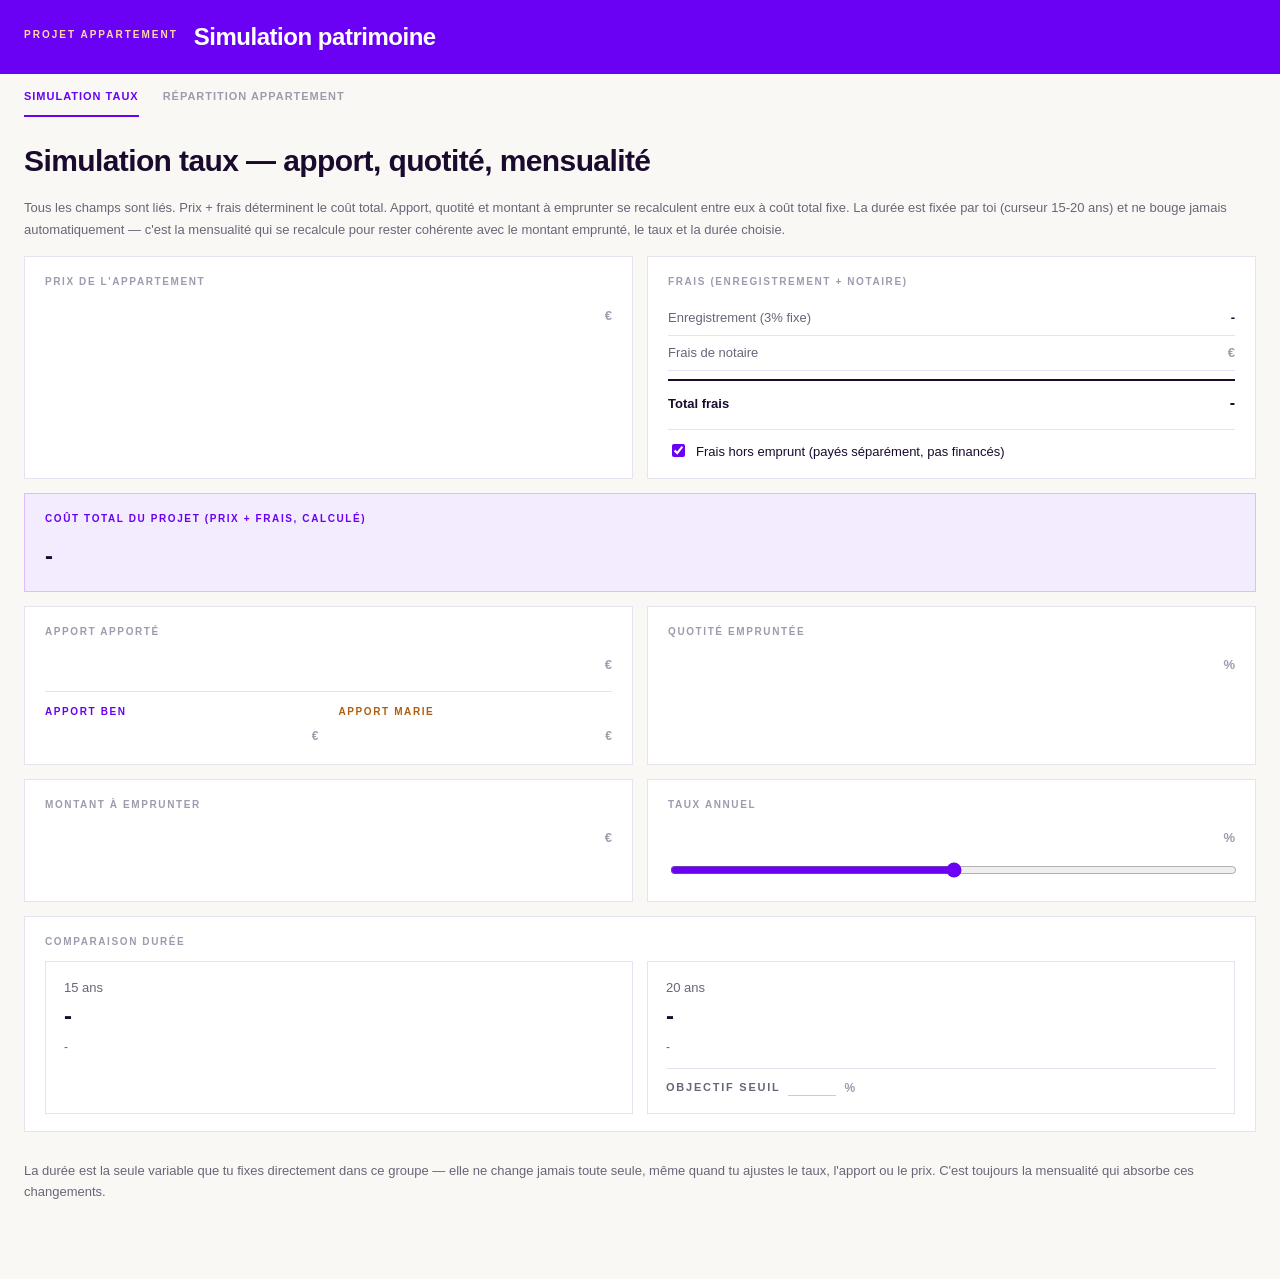
<file: simulation_etf.html>
<!DOCTYPE html>
<html lang="fr">
<head>
<meta charset="UTF-8">
<meta name="viewport" content="width=device-width, initial-scale=1, maximum-scale=1, user-scalable=no, viewport-fit=cover">
<title>Simulation patrimoine — ETF & Appartement</title>
<link rel="preconnect" href="https://fonts.googleapis.com">
<link rel="preconnect" href="https://fonts.gstatic.com" crossorigin>
<link href="https://fonts.googleapis.com/css2?family=Inter:wght@400;500;600;700&family=IBM+Plex+Mono:wght@400;500;600&display=swap" rel="stylesheet">
<link rel="stylesheet" href="assets/css/styles.css">
</head>
<body>

<header class="page-header">
  <p class="eyebrow">Projet appartement</p>
  <h1 class="page-title">Simulation patrimoine</h1>
</header>

<main class="content">

  <nav class="tabs">
    <button id="tabBtnTaux" class="active">Simulation taux</button>
    <button id="tabBtnAppart">Répartition appartement</button>
  </nav>

  <!-- ===================== TAB : APPARTEMENT ===================== -->
  <section id="tab-appart" class="panel">

    <h1>Répartition de l'appartenance de l'appartement</h1>

    <div class="assumptions">
      <b>Données utilisées</b> — <span id="assumptions-apport">Apport toi : 70 000 € (70%) · Apport copine : 30 000 € (30%)</span> · Remboursement à parts égales (<span id="assumptions-mensualite">-</span>, pour info) · Montant emprunté, taux et mensualité repris en temps réel de l'onglet Simulation taux.<br>
      <b>Méthode</b> : l'intérêt est un coût, pas de la propriété. Seul le <b>capital remboursé</b> construit de la part. Comme vous remboursez chacun la moitié de la mensualité, vous financez chacun la moitié du capital remboursé chaque mois. Ta part à l'instant t = (ton apport + 50% du capital cumulé remboursé) / (apport total + capital cumulé remboursé). Après le remboursement complet du prêt, la répartition se fige.
      <br><br>
      <b>Vérifie avant d'agir</b> : ce calcul suppose que le partage 50/50 des mensualités est explicitement traduit en clause de propriété proportionnelle dans l'acte notarié, sinon la loi par défaut (indivision à parts égales ou selon l'acte initial) peut ne pas suivre cette logique.
    </div>

    <p class="note" id="loan-derived-note"></p>

    <div class="stats-row">
      <div class="stat-card">
        <p>Total versé (toi) — apport + remboursement</p>
        <p id="total-verse-a" class="you">-</p>
        <div class="stat-breakdown">
          <div class="kv"><span class="kv__k">dont capital</span><span id="capital-verse-a">-</span></div>
          <div class="kv"><span class="kv__k">dont intérêts</span><span id="interet-verse-a">-</span></div>
        </div>
      </div>
      <div class="stat-card">
        <p>Total versé (copine) — apport + remboursement</p>
        <p id="total-verse-b" class="partner">-</p>
        <div class="stat-breakdown">
          <div class="kv"><span class="kv__k">dont capital</span><span id="capital-verse-b">-</span></div>
          <div class="kv"><span class="kv__k">dont intérêts</span><span id="interet-verse-b">-</span></div>
        </div>
      </div>
    </div>

    <h2 class="mt-2">Tableau d'étalement complet, mois par mois</h2>
    <p class="note note--flush">
      Échéancier détaillé du prêt, sur la base du montant à emprunter et du taux actuels (onglet Simulation taux), remboursé sur 20 ans.
    </p>
    <p class="note note--formula">
      Formule — Ta part (%) = (Apport toi + 50% × capital cumulé remboursé) / (Apport total + capital cumulé remboursé) — même formule pour la part copine, avec son apport à elle.
    </p>

    <p class="note note--flush">Clique sur une ligne du tableau ci-dessous pour voir le détail de ce mois.</p>

    <div class="calc-grid" id="detail-panel">
      <div class="calc-field">
        <label>Mois sélectionné</label>
        <div class="value-input"><span id="detail-mois" class="detail-value">-</span></div>
      </div>
      <div class="calc-field">
        <label>Date estimée</label>
        <div class="value-input"><span id="detail-date" class="detail-value">-</span></div>
      </div>
      <div class="calc-field span-full">
        <label>Solde restant dû</label>
        <div class="value-input"><span id="detail-solde" class="detail-value">-</span></div>
      </div>

      <div class="calc-field calc-field--moss you">
        <label>Ben aura payé au total, à cette date</label>
        <div class="value-input"><span id="detail-total-a" class="detail-value--lg">-</span></div>
        <div class="detail-breakdown">
          <div class="kv"><span class="kv__k">apport</span><span id="detail-apport-a">-</span></div>
          <div class="kv"><span class="kv__k">dont capital</span><span id="detail-total-a-capital">-</span></div>
          <div class="kv"><span class="kv__k">dont intérêts</span><span id="detail-total-a-interet">-</span></div>
        </div>
      </div>
      <div class="calc-field calc-field--amber partner">
        <label>Marie aura payé au total, à cette date</label>
        <div class="value-input"><span id="detail-total-b" class="detail-value--lg">-</span></div>
        <div class="detail-breakdown detail-breakdown--amber">
          <div class="kv"><span class="kv__k">apport</span><span id="detail-apport-b">-</span></div>
          <div class="kv"><span class="kv__k">dont capital</span><span id="detail-total-b-capital">-</span></div>
          <div class="kv"><span class="kv__k">dont intérêts</span><span id="detail-total-b-interet">-</span></div>
        </div>
      </div>

      <div class="calc-field">
        <label>Ta part à ce moment</label>
        <div class="value-input"><span id="detail-part-a" class="you detail-value--part">-</span></div>
      </div>
      <div class="calc-field">
        <label>Part copine à ce moment</label>
        <div class="value-input"><span id="detail-part-b" class="partner detail-value--part">-</span></div>
      </div>
      <div class="calc-field readonly span-full">
        <label>Si vous vendez à ce moment (valeur investie)</label>
        <div id="detail-vente" class="detail-prose">-</div>
      </div>
      <div class="calc-field computed span-full">
        <label>Si vous vendez à ce prix de marché estimé (appréciation 3%/an)</label>
        <div class="value-input detail-market-head">
          <span class="detail-market-head__label">Valeur de l'appartement à ce moment</span>
          <span id="detail-valeur-appart" class="detail-market-head__value">-</span>
        </div>
        <div id="detail-vente-marche" class="detail-prose">-</div>
      </div>
    </div>

    <div class="table-scroll">
      <table id="amort-table">
        <colgroup>
          <col id="col-0" style="width:56px;">
          <col id="col-1" style="width:100px;">
          <col id="col-2" style="width:90px;">
          <col id="col-3" style="width:80px;">
          <col id="col-4" style="width:90px;">
          <col id="col-5" style="width:100px;">
          <col id="col-6" style="width:70px;">
          <col id="col-7" style="width:80px;">
        </colgroup>
        <thead>
          <tr>
            <th>Mois<span class="col-resizer" data-col="0"></span></th>
            <th>Valeur appartement<span class="col-resizer" data-col="1"></span></th>
            <th>Mensualité<span class="col-resizer" data-col="2"></span></th>
            <th>Intérêts<span class="col-resizer" data-col="3"></span></th>
            <th>Capital remboursé<span class="col-resizer" data-col="4"></span></th>
            <th>Solde restant dû<span class="col-resizer" data-col="5"></span></th>
            <th>Ta part<span class="col-resizer" data-col="6"></span></th>
            <th>Part copine<span class="col-resizer" data-col="7"></span></th>
          </tr>
        </thead>
        <tbody id="amort-tbody"></tbody>
      </table>
    </div>

    <p class="note" id="plus-value-note" style="margin-top:0.75rem;">-</p>

  </section>

  <!-- ===================== TAB : SIMULATION TAUX ===================== -->
  <section id="tab-taux" class="panel active">

    <h1>Simulation taux — apport, quotité, mensualité</h1>

    <p class="note note--flush" style="margin-bottom:1rem;">
      Tous les champs sont liés. Prix + frais déterminent le coût total. Apport, quotité et montant à emprunter se recalculent entre eux à coût total fixe. La durée est fixée par toi (curseur 15-20 ans) et ne bouge jamais automatiquement — c'est la mensualité qui se recalcule pour rester cohérente avec le montant emprunté, le taux et la durée choisie.
    </p>

    <div id="taux-warning" class="warning-box" style="display:none;"></div>

    <div class="calc-grid">
      <div class="calc-field">
        <label>Prix de l'appartement</label>
        <div class="value-input">
          <input type="number" id="in-prix" step="1000" />
          <span class="unit">€</span>
        </div>
      </div>

      <div class="calc-field">
        <label>Frais (enregistrement + notaire)</label>

        <div class="frais-row">
          <span class="frais-row__label">Enregistrement (3% fixe)</span>
          <span id="out-frais-enreg" class="frais-row__value">-</span>
        </div>

        <div class="frais-row">
          <span class="frais-row__label">Frais de notaire</span>
          <div class="value-input">
            <input type="number" id="in-frais-notaire" step="10" />
            <span class="unit">€</span>
          </div>
        </div>

        <div class="frais-total">
          <span class="frais-total__label">Total frais</span>
          <span id="out-frais-total" class="frais-total__value">-</span>
        </div>

        <label class="frais-checkbox">
          <input type="checkbox" id="chk-frais-hors-emprunt" checked>
          Frais hors emprunt (payés séparément, pas financés)
        </label>
      </div>

      <div class="calc-field readonly span-full">
        <label id="label-cout-total">Coût total du projet (prix + frais, calculé)</label>
        <div class="value-input">
          <span id="out-cout" class="detail-value">-</span>
        </div>
        <p class="note" id="note-frais-hors-emprunt" style="margin-top:8px; margin-bottom:0; display:none;"></p>
      </div>

      <div class="calc-field">
        <label>Apport apporté</label>
        <div class="value-input">
          <input type="number" id="in-apport" step="1000" />
          <span class="unit">€</span>
        </div>
        <div class="apport-split">
          <div class="apport-split__col apport-split__col--ben">
            <label for="in-apport-ben">Apport Ben</label>
            <div class="value-input">
              <input type="number" id="in-apport-ben" step="500" />
              <span class="unit">€</span>
            </div>
          </div>
          <div class="apport-split__col apport-split__col--marie">
            <label for="in-apport-marie">Apport Marie</label>
            <div class="value-input">
              <input type="number" id="in-apport-marie" step="500" />
              <span class="unit">€</span>
            </div>
          </div>
        </div>
      </div>

      <div class="calc-field">
        <label>Quotité empruntée</label>
        <div class="value-input">
          <input type="number" id="in-quotite" step="0.1" />
          <span class="unit">%</span>
        </div>
      </div>

      <div class="calc-field">
        <label>Montant à emprunter</label>
        <div class="value-input">
          <input type="number" id="in-montant" step="1000" />
          <span class="unit">€</span>
        </div>
      </div>

      <div class="calc-field slider-field">
        <label>Taux annuel</label>
        <div class="value-input">
          <input type="number" id="in-taux" step="0.05" />
          <span class="unit">%</span>
        </div>
        <input type="range" id="slider-taux" min="3.2" max="3.7" step="0.05" />
      </div>

      <div class="calc-field span-full">
        <label>Comparaison durée</label>
        <div class="duree-compare">
          <div id="col-duree-15" class="duree-col">
            <div class="duree-col__label">15 ans</div>
            <div id="out-mensualite-15" class="duree-col__value">-</div>
            <div id="out-endettement-15" class="duree-col__sub">-</div>
          </div>
          <div id="col-duree-20" class="duree-col">
            <div class="duree-col__label">20 ans</div>
            <div id="out-mensualite-20" class="duree-col__value">-</div>
            <div id="out-endettement-20" class="duree-col__sub">-</div>
            <div class="seuil-row">
              <label for="in-seuil-endettement">Objectif seuil</label>
              <input type="number" id="in-seuil-endettement" step="1" min="1" max="100" />
              <span class="unit">%</span>
            </div>
          </div>
        </div>
      </div>
    </div>

    <p class="note">
      La durée est la seule variable que tu fixes directement dans ce groupe — elle ne change jamais toute seule, même quand tu ajustes le taux, l'apport ou le prix. C'est toujours la mensualité qui absorbe ces changements.
    </p>

  </section>

</main>

<script src="assets/js/utils.js" defer></script>
<script src="assets/js/ownership.js" defer></script>
<script src="assets/js/rate-simulation.js" defer></script>
<script src="assets/js/app.js" defer></script>

</body>
</html>
</file>
<file: assets/css/styles.css>
/* ==========================================================================
   Simule ton prêt — feuille de style
   --------------------------------------------------------------------------
   Direction artistique : éditoriale et épurée.
   · Typographie : une seule famille, Helvetica/Arial (police système, classique,
     aucune dépendance webfont). Deux graisses seulement (400 / 700) — Helvetica
     n'a pas de 600, en demander une déclencherait un gras synthétique.
   · Géométrie : angles vifs partout (rayon 0), aucune ombre sauf élévation réelle
     (modale, document en surimpression).
   · Couleur : Ultra Violet en primaire, Soft Apricot en secondaire. L'aplat de
     couleur est réservé aux valeurs pivots — jamais décoratif.

   Sommaire
     1. Tokens
     2. Base
     3. Mise en page (en-tête, onglets, panneaux)
     4. Contrôles segmentés & curseurs
     5. Cartes & statistiques
     6. Notes & encarts
     7. Grille de calcul (champs, frais, apport, durées)
     8. Tableaux
     9. Boutons
    10. Document en surimpression (récap / comparaison / convention)
    11. Tableau de bord « Mes simulations »
    12. Modale
    13. Utilitaires
    14. Responsive (≤ 640px)
    15. Impression
   ========================================================================== */

/* 1. Tokens ---------------------------------------------------------------- */
:root {
  /* Palette */
  --violet: #6a00f4;
  --violet-deep: #4a00ab;
  --violet-wash: #f3ebfe;
  --violet-line: #d9c2fb;
  --apricot: #ffd6a5;
  --apricot-wash: #fff5e8;
  --apricot-line: #f2cfa2;

  /* Encre : violet très sombre, jamais du noir pur */
  --ink: #1a0b2e;
  --ink-mid: #6b6478;
  --ink-faint: #a09aae;

  --paper: #faf8f5;
  --sheet: #ffffff;
  --rule: #e7e2ef;
  --rule-strong: #cfc8dc;

  /* Encres dérivées de l'apricot — l'apricot lui-même est trop clair pour du texte.
     --amber et --brick conservent leur nom : ownership.js les injecte en style
     inline (var(--amber) / var(--brick)) sur les notes ★ et ⚠. */
  --amber: #b05e0d;            /* apricot lisible sur blanc — 4,7:1 */
  --amber-on-fill: #7a3e05;    /* apricot lisible SUR l'aplat apricot — 6,2:1 */
  --amber-soft: var(--apricot-wash);
  --amber-line: var(--apricot-line);
  --brick: #c0261f;
  --brick-soft: #fdeceb;
  --brick-line: #f3c4c1;

  /* Échelle typographique — 10 valeurs, plus de demi-pixels */
  --fs-micro: 10px;
  --fs-xs: 11px;
  --fs-sm: 12px;
  --fs-md: 13px;
  --fs-lg: 14px;
  --fs-xl: 16px;
  --fs-2xl: 20px;
  --fs-3xl: 24px;
  --fs-4xl: 30px;

  --font-sans: 'Helvetica Neue', Helvetica, Arial, 'Liberation Sans', sans-serif;
  --font-mono: ui-monospace, Menlo, Consolas, 'Courier New', monospace;

  /* Micro-label capitales espacées — motif récurrent de la DA */
  --track-label: 0.16em;

  --shadow-pop: 0 18px 50px rgba(26, 11, 46, 0.22);
  --transition: 0.15s ease;
}

/* 2. Base ------------------------------------------------------------------ */
* { box-sizing: border-box; }

html {
  touch-action: pan-y;
  -webkit-text-size-adjust: 100%;
}

body {
  font-family: var(--font-sans);
  font-size: var(--fs-lg);
  line-height: 1.5;
  background: var(--paper);
  color: var(--ink);
  max-width: 1280px;
  margin: 0 auto;
  padding: 0 0 4rem;
  -webkit-font-smoothing: antialiased;
  user-select: text;
}

button, input, .calc-field, .stat-card, .tabs { touch-action: manipulation; }

h1 {
  font-size: var(--fs-4xl);
  font-weight: 700;
  letter-spacing: -0.02em;
  line-height: 1.1;
  margin: 1.75rem 0 1.25rem;
}
h2 {
  font-size: var(--fs-micro);
  font-weight: 700;
  letter-spacing: var(--track-label);
  text-transform: uppercase;
  color: var(--ink-mid);
  margin: 0 0 0.9rem;
}

/* Section repliable (h2 cliquable + chevron) — <details>/<summary> natifs : pas de JS,
   fermé par défaut tant que l'attribut "open" n'est pas posé dans le HTML. */
.disclosure > summary.disclosure__summary {
  font-size: var(--fs-micro);
  font-weight: 700;
  letter-spacing: var(--track-label);
  text-transform: uppercase;
  color: var(--ink-mid);
  margin: 0 0 0.9rem;
  display: flex;
  align-items: center;
  gap: 6px;
  cursor: pointer;
  list-style: none;
}
.disclosure > summary.disclosure__summary::-webkit-details-marker { display: none; }
.disclosure__chevron { flex-shrink: 0; transition: transform var(--transition); }
.disclosure[open] .disclosure__chevron { transform: rotate(180deg); }

/* 3. Mise en page ---------------------------------------------------------- */
.page-header {
  display: flex;
  align-items: center;
  gap: 16px;
  padding: 1.5rem;
  background: var(--violet);
  color: #fff;
}
.page-header__icon {
  flex-shrink: 0;
  width: 44px;
  height: 44px;
  display: grid;
  place-items: center;
  border: 1px solid rgba(255, 255, 255, 0.4);
  background: none;
  color: #fff;
  cursor: pointer;
  transition: background var(--transition);
}
.page-header__icon:hover { background: rgba(255, 255, 255, 0.12); }
.page-header__icon svg { width: 24px; height: 24px; }
.page-header .eyebrow {
  font-size: var(--fs-micro);
  font-weight: 700;
  letter-spacing: 0.2em;
  text-transform: uppercase;
  color: var(--apricot);
  margin: 0 0 5px;
}
.page-header h1.page-title {
  font-size: var(--fs-3xl);
  font-weight: 700;
  letter-spacing: -0.02em;
  margin: 0;
  color: #fff;
}
.header-account-btn {
  margin-left: auto;
  flex-shrink: 0;
  display: inline-flex;
  align-items: center;
  gap: 8px;
  background: none;
  border: 1px solid rgba(255, 255, 255, 0.4);
  padding: 10px 16px;
  cursor: pointer;
  color: #fff;
  font-family: var(--font-sans);
  font-size: var(--fs-xs);
  font-weight: 700;
  letter-spacing: 0.08em;
  text-transform: uppercase;
  transition: background var(--transition);
}
.header-account-btn:hover { background: rgba(255, 255, 255, 0.14); }
.header-account-btn.active { background: #fff; color: var(--violet); border-color: #fff; }
.header-account-btn svg { width: 17px; height: 17px; flex-shrink: 0; }

.content { padding: 0 1.5rem; }

/* Barre d'onglets : soulignés, aucun cadre ni pilule */
.tabs-row {
  display: flex;
  align-items: center;
  gap: 12px 24px;
  flex-wrap: wrap;
  border-bottom: 1px solid var(--rule);
  margin: 0 0 1.75rem;
  /* Compense la sortie de .content (qui apportait ce padding) : le bloc sticky
     .app-header est hors de .content, donc chacun de ses enfants gère le sien. */
  padding: 0 1.5rem;
}
.tabs-groups { display: flex; align-items: center; gap: 24px; flex-wrap: wrap; }
.tabs { display: inline-flex; gap: 24px; margin: 0; padding: 0; }
.tabs button {
  background: none;
  border: none;
  border-bottom: 2px solid transparent;
  margin-bottom: -1px;
  padding: 16px 0 13px;
  font-family: var(--font-sans);
  font-size: var(--fs-xs);
  font-weight: 700;
  letter-spacing: 0.09em;
  text-transform: uppercase;
  color: var(--ink-faint);
  white-space: nowrap;
  cursor: pointer;
  transition: color var(--transition), border-color var(--transition);
}
.tabs button:hover:not(.active) { color: var(--ink-mid); }
.tabs button.active { color: var(--violet); border-bottom-color: var(--violet); }
/* Placement ETF est un outil indépendant : un filet le détache du groupe principal */
.tabs--secondary { position: relative; padding-left: 24px; }
.tabs--secondary::before {
  content: '';
  position: absolute;
  left: 0;
  top: 50%;
  transform: translateY(-50%);
  width: 1px;
  height: 15px;
  background: var(--rule-strong);
}

/* Menu déroulant mobile (≤640px) */
.tabs-dropdown { display: none; position: relative; width: 100%; }
.tabs-dropdown__trigger {
  display: flex;
  align-items: center;
  justify-content: space-between;
  width: 100%;
  background: var(--sheet);
  border: 1px solid var(--rule-strong);
  padding: 13px 14px;
  font-family: var(--font-sans);
  font-size: var(--fs-xs);
  font-weight: 700;
  letter-spacing: 0.09em;
  text-transform: uppercase;
  color: var(--ink);
  cursor: pointer;
}
.tabs-dropdown__chevron { flex-shrink: 0; color: var(--violet); transition: transform var(--transition); }
.tabs-dropdown.open .tabs-dropdown__trigger { border-color: var(--violet); }
.tabs-dropdown.open .tabs-dropdown__chevron { transform: rotate(180deg); }
.tabs-dropdown__panel {
  display: none;
  position: absolute;
  top: calc(100% - 1px);
  left: 0;
  right: 0;
  z-index: 20;
  background: var(--sheet);
  border: 1px solid var(--violet);
  box-shadow: var(--shadow-pop);
}
.tabs-dropdown.open .tabs-dropdown__panel { display: block; }
.tabs-dropdown__item {
  display: block;
  width: 100%;
  text-align: left;
  background: none;
  border: none;
  border-top: 1px solid var(--rule);
  padding: 13px 14px;
  font-family: var(--font-sans);
  font-size: var(--fs-xs);
  font-weight: 700;
  letter-spacing: 0.09em;
  text-transform: uppercase;
  color: var(--ink-mid);
  cursor: pointer;
}
.tabs-dropdown__item:first-child { border-top: none; }
.tabs-dropdown__item:hover { background: var(--paper); }
.tabs-dropdown__item.active { color: var(--violet); background: var(--violet-wash); }

.panel { display: none; }
.panel.active { display: block; }

/* 4. Contrôles segmentés & curseurs ---------------------------------------- */
/* Trois contrôles partageaient la même forme avec trois paddings différents :
   ils sont désormais réellement identiques. */
.mode-toggle,
.seg-toggle,
.duree-float__btns,
.duration-toggle {
  display: inline-flex;
  gap: 0;
  border: 1px solid var(--rule-strong);
  background: var(--sheet);
}
.mode-toggle { margin: 0 0 1.5rem; }
.seg-toggle[hidden] { display: none; }
.mode-toggle button,
.seg-toggle button,
.duree-float__btns button,
.duration-toggle button {
  background: none;
  border: none;
  border-right: 1px solid var(--rule-strong);
  padding: 9px 18px;
  font-family: var(--font-sans);
  font-size: var(--fs-xs);
  font-weight: 700;
  letter-spacing: 0.08em;
  text-transform: uppercase;
  color: var(--ink-mid);
  cursor: pointer;
  transition: background var(--transition), color var(--transition);
}
.mode-toggle button:last-child,
.seg-toggle button:last-child,
.duree-float__btns button:last-child,
.duration-toggle button:last-child { border-right: none; }
.mode-toggle button:hover:not(.active),
.seg-toggle button:hover:not(.active),
.duree-float__btns button:hover:not(.active),
.duration-toggle button:hover:not(.active) { background: var(--violet-wash); }
.mode-toggle button.active,
.seg-toggle button.active,
.duree-float__btns button.active,
.duration-toggle button.active { background: var(--violet); color: #fff; }

/* Sélecteur de durée dans la barre d'onglets */
.duree-float[hidden] { display: none; }
.duree-float { display: flex; align-items: center; gap: 10px; margin-left: auto; }
.duree-float__label,
.duree-float__unit {
  font-size: var(--fs-micro);
  font-weight: 700;
  letter-spacing: var(--track-label);
  text-transform: uppercase;
  color: var(--ink-faint);
}
.duree-float__btns button { padding: 6px 13px; }

input[type="range"] { flex: 1; width: 100%; accent-color: var(--violet); }
.controls-row { display: flex; align-items: center; gap: 12px; margin-bottom: 1rem; }
.controls-row label { font-size: var(--fs-md); color: var(--ink-mid); white-space: nowrap; min-width: 150px; }
.rate-out { font-size: var(--fs-lg); font-weight: 700; min-width: 44px; text-align: right; font-variant-numeric: tabular-nums; }

/* 5. Cartes & statistiques -------------------------------------------------- */
.stats-row { display: flex; flex-wrap: wrap; gap: 14px; margin-bottom: 1.75rem; }
.stat-card {
  background: var(--sheet);
  border: 1px solid var(--rule);
  padding: 17px 20px;
  flex: 1;
  min-width: 145px;
}
.stat-card p:first-child {
  font-size: var(--fs-micro);
  font-weight: 700;
  letter-spacing: var(--track-label);
  text-transform: uppercase;
  color: var(--ink-faint);
  margin: 0 0 12px;
}
.stat-card p:last-child {
  font-size: var(--fs-3xl);
  font-weight: 700;
  letter-spacing: -0.02em;
  margin: 0;
  font-variant-numeric: tabular-nums;
}
.stat-breakdown {
  margin-top: 12px;
  padding-top: 10px;
  border-top: 1px solid var(--rule);
  font-size: var(--fs-sm);
  line-height: 1.9;
  font-variant-numeric: tabular-nums;
}
.kv { display: flex; justify-content: flex-start; align-items: baseline; gap: 12px; }
.kv__k { color: var(--ink-mid); }

.legend { display: flex; flex-wrap: wrap; gap: 16px; margin-bottom: 10px; font-size: var(--fs-sm); color: var(--ink-mid); }
.legend span { display: flex; align-items: center; gap: 6px; }
.legend .swatch { width: 9px; height: 9px; display: inline-block; }
.chart-wrap {
  position: relative;
  width: 100%;
  height: 360px;
  background: var(--sheet);
  border: 1px solid var(--rule);
  padding: 1rem;
}
.chart-wrap--machine { height: auto; padding: 1.25rem 1rem 0.75rem; }
.chart-wrap--machine svg { display: block; width: 100%; height: auto; }

/* « Où en est votre machine ? » (machine.js) — phase de capitalisation ----- */
.machine-status {
  background: var(--sheet);
  border: 1px solid var(--rule);
  border-left: 3px solid var(--violet);
  padding: 1.1rem 1.25rem;
  margin: 0.25rem 0 1.75rem;
}
.machine-status__lead { font-size: var(--fs-xl); margin: 0; line-height: 1.5; }
.machine-status__pct { font-size: var(--fs-3xl); font-weight: 700; color: var(--violet); font-variant-numeric: tabular-nums; }
.machine-status__badge {
  display: inline-block;
  margin: 10px 0 0;
  padding: 4px 10px;
  background: var(--violet-wash);
  color: var(--violet);
  font-size: var(--fs-sm);
  font-weight: 700;
}
.machine-status .note { margin-top: 10px; }

.machine-bar { margin-top: 1.1rem; }
.machine-bar__track { position: relative; display: flex; height: 10px; background: var(--rule); }
.machine-bar__seg--1 { width: 50%; background: var(--rule-strong); }
.machine-bar__seg--2 { width: 25%; background: var(--violet-line); }
.machine-bar__seg--3 { width: 15%; background: var(--apricot-line); }
.machine-bar__seg--4 { width: 10%; background: var(--violet); }
.machine-bar__marker {
  position: absolute;
  top: -4px;
  width: 3px;
  height: 18px;
  background: var(--ink);
  transform: translateX(-50%);
}
.machine-bar__ticks { position: relative; height: 16px; margin-top: 4px; font-size: var(--fs-xs); color: var(--ink-faint); font-variant-numeric: tabular-nums; }
.machine-bar__ticks span { position: absolute; transform: translateX(-50%); }
.machine-bar__ticks span:first-child { transform: translateX(0); }
.machine-bar__ticks span:last-child { transform: translateX(-100%); }

.phase-row { display: grid; grid-template-columns: repeat(4, 1fr); gap: 14px; margin-bottom: 1.75rem; }
.phase-card { background: var(--sheet); border: 1px solid var(--rule); padding: 15px 17px; }
.phase-card--current { border-color: var(--violet); box-shadow: inset 0 0 0 1px var(--violet); }
.phase-card__title { font-size: var(--fs-md); font-weight: 700; margin: 0 0 4px; }
.phase-card__pill {
  display: inline-block;
  margin-left: 4px;
  padding: 2px 7px;
  background: var(--violet);
  color: #fff;
  font-size: var(--fs-micro);
  font-weight: 700;
  letter-spacing: var(--track-label);
  text-transform: uppercase;
  vertical-align: middle;
}
.phase-card__desc { font-size: var(--fs-sm); color: var(--ink-mid); margin: 0 0 12px; line-height: 1.5; }
.phase-card__range { font-size: var(--fs-lg); font-weight: 700; margin: 0; font-variant-numeric: tabular-nums; }
.phase-card__date { font-size: var(--fs-sm); color: var(--ink-mid); margin: 4px 0 0; }
.phase-card__status { font-size: var(--fs-sm); font-weight: 700; color: var(--violet); margin: 4px 0 0; }
.phase-card__status--passe { color: var(--ink-faint); font-weight: 400; }

/* 6. Notes & encarts -------------------------------------------------------- */
.note { font-size: var(--fs-md); color: var(--ink-mid); margin-top: 1.5rem; line-height: 1.65; }
.note--flush { margin-top: 0; }
.note--formula {
  margin-top: 0;
  font-family: var(--font-mono);
  font-size: var(--fs-sm);
  background: var(--sheet);
  border: 1px solid var(--rule);
  border-left: 3px solid var(--violet);
  padding: 0.7rem 0.9rem;
}
.assumptions {
  background: var(--sheet);
  border: 1px solid var(--rule);
  border-left: 3px solid var(--violet);
  padding: 1rem 1.1rem;
  font-size: var(--fs-md);
  line-height: 1.7;
  margin-bottom: 1.5rem;
}
.assumptions b { font-weight: 700; }
.warning-box {
  background: var(--brick-soft);
  color: var(--brick);
  border: 1px solid var(--brick-line);
  padding: 0.85rem 1rem;
  font-size: var(--fs-md);
  line-height: 1.6;
}
.dash-prefs {
  background: var(--sheet);
  border: 1px solid var(--rule);
  padding: 1rem;
  margin-bottom: 1.25rem;
}
.dash-prefs__row { display: flex; align-items: flex-start; gap: 10px; cursor: pointer; }
.dash-prefs__row input[type="checkbox"] { margin-top: 3px; accent-color: var(--violet); flex-shrink: 0; }
.dash-prefs__row b { display: block; font-size: var(--fs-lg); font-weight: 700; }
.dash-prefs__row small { display: block; font-size: var(--fs-sm); color: var(--ink-mid); margin-top: 2px; }

/* 7. Grille de calcul ------------------------------------------------------- */
.calc-grid { display: grid; grid-template-columns: 1fr 1fr; gap: 14px; margin-bottom: 1.75rem; }
/* Sous-grille à 3 colonnes (ADI, assurance habitation, compte bancaire) sur une seule ligne,
   imbriquée dans une cellule .span-full de .calc-grid — indépendante de son grid-template-columns:1fr 1fr. */
.calc-row-3 { display: grid; grid-template-columns: repeat(3, 1fr); gap: 14px; }
.calc-field { background: var(--sheet); border: 1px solid var(--rule); padding: 17px 20px; }
.calc-field label {
  display: block;
  font-size: var(--fs-micro);
  font-weight: 700;
  letter-spacing: var(--track-label);
  text-transform: uppercase;
  color: var(--ink-faint);
  margin-bottom: 12px;
}
.calc-field .value-input { display: flex; align-items: center; gap: 6px; }
.calc-field input[type="number"] {
  width: 100%;
  font-family: var(--font-sans);
  font-size: var(--fs-3xl);
  font-weight: 700;
  letter-spacing: -0.02em;
  font-variant-numeric: tabular-nums;
  border: none;
  background: transparent;
  padding: 0;
  color: var(--ink);
  min-width: 0;
}
.calc-field input[type="text"] {
  width: 100%;
  min-width: 0;
  font-family: var(--font-sans);
  font-size: var(--fs-xl);
  font-weight: 400;
  border: none;
  background: transparent;
  padding: 0;
  color: var(--ink);
}
.calc-field input[type="number"]:focus,
.calc-field input[type="text"]:focus { outline: 2px solid var(--violet); outline-offset: 2px; }
.calc-field .unit { font-size: var(--fs-md); font-weight: 700; color: var(--ink-faint); }
.calc-field.slider-field input[type="range"] { width: 100%; margin-top: 10px; }

/* Champ calculé (non saisissable) : simple lavis, il y en a plusieurs par écran. */
.calc-field.readonly { background: var(--violet-wash); border-color: var(--violet-line); }
.calc-field.readonly label { color: var(--violet); }

/* L'aplat plein est réservé à UNE valeur pivot par écran — sans quoi il perd sa force. */
/* Sélecteur doublé volontairement : la carte pivot porte aussi .readonly, et la règle
   `.calc-field.readonly` (deux classes) l'emporterait sur un simple `.calc-field--hero`.
   Sans ça le bloc garde le lavis clair, la valeur apricot tombe à 1,2:1 de contraste
   et la note blanche devient invisible. */
.calc-field.calc-field--hero { background: var(--violet); border-color: var(--violet); }
.calc-field.calc-field--hero label { color: rgba(255, 255, 255, 0.72); }
.calc-field.calc-field--hero .detail-value,
.calc-field.calc-field--hero .value-input span { color: var(--apricot); }
.calc-field.calc-field--hero .note { color: rgba(255, 255, 255, 0.8); }
.calc-field.calc-field--hero .note b { color: #fff; }

.calc-field.computed { background: var(--apricot-wash); border-color: var(--apricot-line); }
.calc-field--moss > label { color: var(--violet); }
.calc-field--amber > label { color: var(--amber); }

.detail-value { font-size: var(--fs-3xl); font-weight: 700; letter-spacing: -0.02em; font-variant-numeric: tabular-nums; }
.detail-value--lg { font-size: var(--fs-3xl); font-weight: 700; letter-spacing: -0.02em; font-variant-numeric: tabular-nums; }
.detail-value--part { font-size: var(--fs-2xl); font-weight: 700; font-variant-numeric: tabular-nums; }
.detail-breakdown {
  margin-top: 12px;
  padding-top: 10px;
  border-top: 1px solid var(--rule);
  font-size: var(--fs-sm);
  line-height: 1.8;
  font-variant-numeric: tabular-nums;
}
.detail-breakdown--amber { border-top-color: var(--apricot-line); }
.detail-breakdown .kv__k { font-weight: 400; min-width: 84px; }
.detail-prose { font-size: var(--fs-md); line-height: 1.7; }

.split-two { display: flex; gap: 24px; }
.split-two > div { flex: 1; }
.split-two__right { text-align: right; }
.split-two__right .value-input { justify-content: flex-end; }
.detail-interets-rows { font-variant-numeric: tabular-nums; }
.detail-interets-rows .kv { font-size: var(--fs-lg); justify-content: flex-end; }
.detail-interets-rows .kv__k { font-size: var(--fs-sm); color: var(--ink-mid); }
.detail-market-head { margin-bottom: 8px; align-items: baseline; }
.detail-market-head__label { font-size: var(--fs-md); color: var(--ink-mid); }
.detail-market-head__value { font-size: var(--fs-2xl); font-weight: 700; margin-left: auto; font-variant-numeric: tabular-nums; }

.pay-row { display: flex; align-items: baseline; gap: 12px; font-size: var(--fs-lg); margin-bottom: 4px; }
.pay-row > span:first-child { min-width: 78px; }
.pay-row__amount { font-weight: 700; font-variant-numeric: tabular-nums; margin-left: auto; }
.part-box { align-self: start; }
.part-row { display: flex; align-items: baseline; gap: 12px; font-size: var(--fs-lg); margin-bottom: 4px; }
.part-row > span:first-child { min-width: 52px; }
.part-row__pct { font-size: var(--fs-2xl); font-weight: 700; margin-left: auto; font-variant-numeric: tabular-nums; }

.calc-field label.equalize-toggle,
.calc-field label.frais-checkbox {
  display: flex;
  align-items: flex-start;
  gap: 8px;
  font-size: var(--fs-md);
  font-weight: 400;
  letter-spacing: normal;
  text-transform: none;
  color: var(--ink);
  margin: 14px 0 0;
  padding-top: 12px;
  border-top: 1px solid var(--rule);
}
.calc-field label.equalize-toggle input,
.calc-field label.frais-checkbox input { accent-color: var(--violet); margin-top: 2px; flex-shrink: 0; }
.equalize-note {
  background: var(--violet-wash);
  border-left: 3px solid var(--violet);
  padding: 10px 12px;
  font-size: var(--fs-sm);
  line-height: 1.6;
  margin-top: 10px;
}
.equalize-note b { font-weight: 700; }

/* Bloc « frais » */
.frais-row { display: flex; justify-content: space-between; align-items: baseline; gap: 10px; padding: 7px 0; border-bottom: 1px solid var(--rule); }
.frais-row:last-of-type { border-bottom: none; }
.frais-row__label { font-size: var(--fs-md); color: var(--ink-mid); }
.frais-row__value { font-size: var(--fs-md); font-weight: 700; font-variant-numeric: tabular-nums; }
.frais-row .value-input { justify-content: flex-end; }
.frais-row input[type="number"] { text-align: right; font-size: var(--fs-md); font-weight: 700; }
/* Ligne "Hypothèque" : label + (select type + montant), sur sa propre ligne plutôt que
   calée dans .frais-row (deux contrôles ne tiennent pas sur la largeur d'une valeur seule). */
.frais-hypo { padding: 7px 0; border-bottom: 1px solid var(--rule); }
.frais-hypo__controls { display: flex; align-items: center; gap: 8px; flex-wrap: wrap; margin-top: 6px; }
.frais-hypo__controls select {
  flex: 1 1 180px;
  min-width: 0;
  font-family: var(--font-sans);
  font-size: var(--fs-sm);
  padding: 7px 8px;
  border: 1px solid var(--rule-strong);
  background: var(--sheet);
  color: var(--ink);
  cursor: pointer;
}
.frais-hypo__controls .value-input { flex: 0 0 auto; width: 110px; justify-content: flex-end; }
.frais-hypo__controls input[type="number"] { text-align: right; font-size: var(--fs-md); font-weight: 700; }
.frais-hypo__note { margin: 6px 0 0; font-size: var(--fs-micro); line-height: 1.5; color: var(--ink-faint); }

.frais-total {
  display: flex;
  justify-content: space-between;
  align-items: baseline;
  border-top: 2px solid var(--ink);
  margin-top: 8px;
  padding-top: 10px;
}
.frais-total__label { font-size: var(--fs-md); font-weight: 700; }
.frais-total__value { font-size: var(--fs-xl); font-weight: 700; font-variant-numeric: tabular-nums; }

/* Sous-champ (aménagement, indemnité, salaire…) */
.price-extra { margin-top: 14px; padding-top: 12px; border-top: 1px solid var(--rule); }
.price-extra input[type="number"] { font-size: var(--fs-2xl); }

/* Champ secondaire dans un bloc .price-extra (chèques-repas sous le salaire) :
   même colonne, mais visuellement subordonné au montant principal. */
.sub-label { display: block; margin-top: 14px; }
/* Précision discrète accolée à un libellé (unité, définition courte). */
.hint { text-transform: none; letter-spacing: 0; font-weight: 400; color: var(--ink-faint); }
.sub-label + .value-input input[type="number"],
.apport-split__col .sub-label + .value-input input[type="number"] { font-size: var(--fs-xl); }

/* Sélecteur de banque + pastille de repère.
   La pastille porte les initiales dans la couleur de l'enseigne : ce n'est pas le logo
   officiel (marque déposée), mais un repère visuel immédiat. Voir banques.js. */
.bank-picker { display: flex; flex-wrap: wrap; gap: 8px; margin-top: 12px; }
.bank-option {
  display: inline-flex;
  align-items: center;
  gap: 9px;
  padding: 8px 14px 8px 8px;
  background: var(--sheet);
  border: 1px solid var(--rule-strong);
  cursor: pointer;
  font-family: var(--font-sans);
  transition: border-color var(--transition), background var(--transition);
}
.bank-option:hover:not(.active) { background: var(--violet-wash); }
.bank-option.active { border-color: var(--violet); box-shadow: inset 0 0 0 1px var(--violet); }
.bank-option__nom {
  font-size: var(--fs-xs);
  font-weight: 700;
  letter-spacing: 0.08em;
  text-transform: uppercase;
  color: var(--ink);
}
/* Emplacement rectangulaire plutôt que carré : la plupart des logos bancaires placent
   le nom sous ou à côté du symbole. Dans un carré de 30 px ils deviennent illisibles ;
   un rectangle leur laisse la largeur dont ils ont besoin (object-fit: contain, donc
   jamais déformés). La pastille de repli, elle, se centre indifféremment. */
.bank-badge {
  position: relative;
  overflow: hidden;
  flex-shrink: 0;
  display: inline-grid;
  place-items: center;
  width: 58px;
  height: 34px;
  border-radius: 3px;
  color: #fff;
  font-size: 11px;
  font-weight: 700;
  letter-spacing: 0.02em;
  line-height: 1;
}
.bank-badge--sm { width: 46px; height: 28px; font-size: 9px; border-radius: 2px; }
.bank-badge--vide { background: var(--rule-strong); color: var(--ink-mid); }
/* Le vrai logo recouvre entièrement la pastille — fond blanc, car la plupart des
   logos bancaires sont dessinés pour être posés sur du blanc. S'il est absent,
   l'image se retire (onerror) et les initiales dessous restent visibles. */
.bank-badge__img {
  position: absolute;
  inset: 0;
  width: 100%;
  height: 100%;
  object-fit: contain;
  background: #fff;
  padding: 2px;
}

/* Répartition de l'apport */
.apport-split { display: flex; gap: 20px; margin-top: 12px; padding-top: 12px; border-top: 1px solid var(--rule); }
.apport-split__col { flex: 1; min-width: 0; }
.apport-split__col label { font-size: var(--fs-micro); margin-bottom: 5px; }
.apport-split__col .unit { font-size: var(--fs-sm); }
.apport-split__col input[type="number"] { font-size: var(--fs-2xl); }
.apport-split__col--ben label { color: var(--violet); }
.apport-split__col--marie label { color: var(--amber); }
.apport-slider { margin-top: 14px; padding-top: 12px; border-top: 1px solid var(--rule); }
.apport-slider__labels {
  display: flex;
  justify-content: space-between;
  font-size: var(--fs-micro);
  font-weight: 700;
  letter-spacing: 0.06em;
  text-transform: uppercase;
  color: var(--ink-faint);
  margin-top: 6px;
}
.apport-slider__mid { color: var(--rule-strong); }
.apport-slider__out { text-align: center; font-size: var(--fs-sm); color: var(--ink-mid); margin-top: 8px; }
.apport-slider__out span { font-weight: 700; font-variant-numeric: tabular-nums; }

/* Comparaison des durées — la colonne retenue passe en aplat apricot */
.duree-compare { display: flex; gap: 14px; }
/* Le fond de .duree-col est écrit en style inline par rate-simulation.js (échelle
   d'endettement) : l'état « sélectionné » passe donc par un contour, seule
   propriété qu'un background inline ne peut pas masquer. */
.duree-col {
  flex: 1;
  border: 1px solid var(--rule);
  padding: 16px 18px;
  transition: outline-color var(--transition);
}
.duree-col.selected { outline: 2px solid var(--violet); outline-offset: -2px; }
.duree-col__label { font-size: var(--fs-md); color: var(--ink-mid); }
.duree-col__pick {
  display: flex;
  align-items: center;
  gap: 7px;
  font-size: var(--fs-micro);
  font-weight: 700;
  letter-spacing: var(--track-label);
  text-transform: uppercase;
  color: var(--ink-faint);
  margin-bottom: 10px;
  cursor: pointer;
}
.duree-col.selected .duree-col__pick { color: var(--violet); }
.duree-col__pick input[type="radio"] { accent-color: var(--violet); }
.duree-col__value { font-size: var(--fs-3xl); font-weight: 700; letter-spacing: -0.02em; font-variant-numeric: tabular-nums; }
.duree-col.selected .duree-col__value { color: var(--violet); }
.duree-col__sub { font-size: var(--fs-sm); color: var(--ink-mid); margin-top: 4px; }
.duree-col__interet {
  display: flex;
  flex-direction: column;
  margin-top: 12px;
  padding-top: 10px;
  border-top: 1px solid var(--rule);
}
.duree-col__interet-label { font-size: var(--fs-xs); color: var(--ink-mid); }
.duree-col__interet-value { font-size: var(--fs-xl); font-weight: 700; font-variant-numeric: tabular-nums; }
.seuil-row { display: flex; align-items: center; gap: 8px; margin-top: 12px; padding-top: 10px; border-top: 1px solid var(--rule); }
.seuil-row label { font-size: var(--fs-xs); color: var(--ink-mid); margin: 0; }
.seuil-row input[type="number"] {
  width: 48px;
  font-family: var(--font-sans);
  font-size: var(--fs-md);
  font-weight: 700;
  border: none;
  background: transparent;
  border-bottom: 1px solid var(--rule-strong);
  padding: 0;
  color: var(--ink);
  font-variant-numeric: tabular-nums;
}
.seuil-row .unit { font-size: var(--fs-sm); color: var(--ink-faint); }

/* 8. Tableaux --------------------------------------------------------------- */
table {
  width: 100%;
  border-collapse: collapse;
  background: var(--sheet);
  font-size: var(--fs-md);
  margin-bottom: 1rem;
}
th, td {
  text-align: right;
  padding: 9px 12px;
  border-bottom: 1px solid var(--rule);
  font-variant-numeric: tabular-nums;
  white-space: nowrap;
  overflow: hidden;
  text-overflow: ellipsis;
}
th:first-child, td:first-child { text-align: left; }
th {
  font-size: var(--fs-micro);
  font-weight: 700;
  letter-spacing: 0.1em;
  text-transform: uppercase;
  color: var(--ink-mid);
  background: var(--sheet);
  border-bottom: 2px solid var(--violet);
}
td:first-child { color: var(--ink-faint); }
tbody tr:last-child td { border-bottom: none; }

.table-scroll {
  max-height: 420px;
  overflow-y: auto;
  border: 1px solid var(--rule);
  background: var(--sheet);
}
.table-scroll table { border: none; margin-bottom: 0; }

#amort-table { table-layout: fixed; }
#amort-table thead { position: sticky; top: 0; z-index: 1; }
#amort-table thead th { white-space: normal; vertical-align: bottom; }
#amort-table th { position: relative; user-select: none; }
#amort-tbody tr { cursor: pointer; }
#amort-tbody tr:hover td { background: var(--violet-wash); }
#amort-tbody tr.selected-row td { background: var(--violet-wash); font-weight: 700; }
#amort-tbody tr.plus-value-row td { background: var(--apricot-wash); }
#amort-tbody tr.plus-value-row td:first-child { color: var(--amber); font-weight: 700; box-shadow: inset 3px 0 0 var(--amber); }
#amort-tbody tr.selected-row.plus-value-row td { background: var(--apricot); }

.col-resizer {
  position: absolute;
  top: 0;
  right: 0;
  height: 100%;
  width: 6px;
  cursor: col-resize;
  z-index: 2;
}
.col-resizer:hover, .col-resizer.resizing { background: var(--violet-line); }

.you { color: var(--violet); font-weight: 700; }
.partner { color: var(--amber); font-weight: 700; }

#cout-table .cout-total-row td { font-weight: 700; border-top: 2px solid var(--ink); background: var(--paper); }

/* Onglet Coût de la vie — dépenses éditables */
.budget-person, .budget-combined { margin-bottom: 1.75rem; }
.budget-table { width: 100%; border-collapse: collapse; background: none; margin: 1rem 0; }
.budget-table th {
  text-align: left;
  font-size: var(--fs-micro);
  font-weight: 700;
  letter-spacing: var(--track-label);
  text-transform: uppercase;
  color: var(--ink-faint);
  padding: 8px 10px;
  background: none;
  border-bottom: 2px solid var(--ink);
}
.budget-table th:nth-child(2) { text-align: right; }
.budget-table td { padding: 2px 10px; border-bottom: 1px solid var(--rule); vertical-align: middle; white-space: normal; }
.budget-table td:last-child { width: 34px; text-align: center; }
.budget-table input[type="text"] {
  width: 100%;
  min-width: 0;
  border: none;
  background: transparent;
  font-family: var(--font-sans);
  font-size: var(--fs-lg);
  padding: 8px 2px;
  color: var(--ink);
}
.budget-table input[type="number"] {
  width: 110px;
  border: none;
  background: transparent;
  font-family: var(--font-sans);
  font-size: var(--fs-lg);
  font-weight: 700;
  text-align: right;
  padding: 8px 2px;
  color: var(--ink);
  font-variant-numeric: tabular-nums;
}
.budget-table input:focus { outline: 2px solid var(--violet); outline-offset: 1px; }
.budget-remove {
  background: none;
  border: none;
  color: var(--brick);
  cursor: pointer;
  font-size: var(--fs-xl);
  line-height: 1;
  padding: 4px 6px;
}
.budget-remove:hover { background: var(--brick-soft); }
.budget-add { margin-top: 6px; }

/* Diagramme de flux (Sankey) */
.budget-flow { margin-top: 2.5rem; padding-top: 1.75rem; border-top: 1px solid var(--rule); }
.budget-flow .seg-toggle { margin-bottom: 1rem; }
.flow-summary {
  font-size: var(--fs-md);
  line-height: 1.55;
  color: var(--ink-mid);
  max-width: 62ch;
  margin: 0 0 1.25rem;
}
.flow-summary b { color: var(--ink); font-weight: 700; }
.flow-chart {
  overflow-x: auto;
  -webkit-overflow-scrolling: touch;
  background: var(--sheet);
  border: 1px solid var(--rule);
  padding: 12px 0;
}
.flow-chart svg { display: block; }
.flow-chart:empty { display: none; }
/* Invite affichée uniquement quand le diagramme déborde réellement de son cadre —
   la visibilité est pilotée par budget.js (majIndiceScroll), pas par un point de
   rupture : le débordement dépend de la largeur du SVG autant que de l'écran. */
.flow-hint[hidden] { display: none; }
.flow-hint {
  margin: 8px 0 0;
  font-size: var(--fs-micro);
  letter-spacing: var(--track-label);
  text-transform: uppercase;
  color: var(--ink-faint);
}

/* 9. Boutons ---------------------------------------------------------------- */
.btn-moss, .btn-secondary, .btn-danger, .btn-google,
#btn-generate-contract, #btn-save-new-sim,
.contract-toolbar button, .modal-actions button {
  font-family: var(--font-sans);
  font-size: var(--fs-xs);
  font-weight: 700;
  letter-spacing: 0.08em;
  text-transform: uppercase;
  padding: 12px 22px;
  cursor: pointer;
  border: 1px solid transparent;
  transition: background var(--transition), color var(--transition);
}
/* .btn-moss : nom conservé (modal.js et dashboard.js l'écrivent en dur) */
.btn-moss, #btn-generate-contract, #btn-print-contract, #btn-recap-edit {
  background: var(--violet);
  color: #fff;
  border-color: var(--violet);
}
.btn-moss:hover, #btn-generate-contract:hover, #btn-print-contract:hover, #btn-recap-edit:hover { background: var(--violet-deep); border-color: var(--violet-deep); }
.btn-secondary, #btn-close-contract, #btn-close-recap, #btn-close-compare {
  background: var(--sheet);
  color: var(--ink);
  border-color: var(--rule-strong);
}
.btn-secondary:hover, #btn-close-contract:hover, #btn-close-recap:hover, #btn-close-compare:hover { background: var(--paper); border-color: var(--ink); }
.btn-secondary:disabled { opacity: 0.4; cursor: default; }
.btn-secondary:disabled:hover { background: var(--sheet); border-color: var(--rule-strong); }
.btn-danger { background: var(--sheet); color: var(--brick); border-color: var(--brick-line); }
.btn-danger:hover { background: var(--brick-soft); border-color: var(--brick); }
.btn-google {
  display: inline-flex;
  align-items: center;
  gap: 10px;
  background: var(--sheet);
  color: var(--ink);
  border-color: var(--rule-strong);
}
.btn-google:hover { background: var(--paper); border-color: var(--ink); }
#btn-recap-edit { display: inline-flex; align-items: center; gap: 7px; }
#btn-save-new-sim { flex-shrink: 0; }

/* 10. Document en surimpression (récap / comparaison / convention) ---------- */
.contract-overlay {
  display: none;
  position: fixed;
  inset: 0;
  z-index: 1000;
  background: rgba(26, 11, 46, 0.6);
  overflow: auto;
  padding: 24px;
}
.contract-overlay.open { display: block; }
body.contract-open, body.recap-open { overflow: hidden; }
.contract-toolbar {
  position: sticky;
  top: 0;
  z-index: 1;
  display: flex;
  gap: 10px;
  justify-content: flex-end;
  max-width: 820px;
  margin: 0 auto 14px;
}
.contract {
  max-width: 820px;
  margin: 0 auto;
  background: var(--sheet);
  color: var(--ink);
  padding: 48px 56px;
  box-shadow: var(--shadow-pop);
  font-family: var(--font-sans);
  font-size: var(--fs-md);
  line-height: 1.6;
}
/* Comparaison : document au format A4 paysage plutôt que la largeur "page" des
   deux autres documents (récap, contrat) — avec plusieurs simulations en colonnes,
   la table déborderait sans arrêt d'un cadre pensé pour du texte en une colonne. */
.contract-toolbar--wide { max-width: 297mm; }
.contract--wide { max-width: 297mm; padding: 40px 48px; }
.contract .c-head { border-bottom: 2px solid var(--violet); padding-bottom: 16px; margin-bottom: 24px; }
.contract h1 { font-size: var(--fs-4xl); font-weight: 700; letter-spacing: -0.02em; margin: 0; }
.contract .c-sub {
  font-size: var(--fs-micro);
  font-weight: 700;
  letter-spacing: var(--track-label);
  text-transform: uppercase;
  color: var(--ink-faint);
  margin: 8px 0 0;
}
.contract h2 {
  font-size: var(--fs-micro);
  font-weight: 700;
  letter-spacing: var(--track-label);
  text-transform: uppercase;
  color: var(--ink-mid);
  border-bottom: 1px solid var(--rule);
  padding-bottom: 6px;
  margin: 26px 0 10px;
}
.contract p { margin: 8px 0; }
.c-disclaimer { background: var(--apricot-wash); border-left: 3px solid var(--amber); padding: 12px 14px; font-size: var(--fs-sm); }
.c-formula { font-family: var(--font-mono); font-size: var(--fs-sm); background: var(--violet-wash); border-left: 3px solid var(--violet); padding: 8px 12px; }
.c-table { width: 100%; border-collapse: collapse; margin: 10px 0; font-size: var(--fs-md); background: none; }
.c-table--kv td { padding: 7px 0; border-bottom: 1px solid var(--rule); white-space: normal; }
.c-table--kv td:last-child { text-align: right; font-weight: 700; font-variant-numeric: tabular-nums; }
.c-table .c-total td { font-weight: 700; border-top: 2px solid var(--ink); border-bottom: none; }
.c-table--data th, .c-table--data td { border-bottom: 1px solid var(--rule); padding: 8px 10px; text-align: right; font-variant-numeric: tabular-nums; }
.c-table--data th:first-child, .c-table--data td:first-child { text-align: left; }
.c-table--data th { background: none; border-bottom: 2px solid var(--violet); font-size: var(--fs-micro); }
.cmp-best { background: var(--apricot-wash); color: var(--amber); font-weight: 700; }
.cmp-worst { background: var(--brick-soft); color: var(--brick); font-weight: 700; }

/* Tableau transposé : une ligne par simulation (banques en ordonnée, à gauche), une colonne
   par critère (en abscisse, en haut) — plus lisible avec 3+ simulations qu'une colonne par
   simulation, qui débordait sans fin. `table-layout: fixed` + largeur 100% forcent les
   colonnes à se répartir dans la largeur du document (pas de défilement horizontal en usage
   normal, une fois la liste des critères réduite à l'essentiel) ; `.cmp-scroll` ne reste que
   comme filet de sécurité si un texte ne peut vraiment pas être coupé plus finement. La
   colonne "Simulation" a une largeur fixe (cf. th.cmp-corner) ; les colonnes de données se
   partagent le reste à parts égales. */
.cmp-scroll { overflow-x: auto; -webkit-overflow-scrolling: touch; }
.cmp-table--transposed { width: 100%; table-layout: fixed; margin-top: 4px; }
/* Plus aéré que le padding générique des tables (8px/10px) : les cases de données sont plus
   hautes, la ligne du logo de banque respire, les chiffres ne collent plus au filet du dessus.
   Les en-têtes gardent un padding latéral plus serré : dans une colonne resserrée, chaque
   pixel compte pour éviter qu'un mot ne se coupe en plein milieu. */
.cmp-table--transposed th, .cmp-table--transposed td { padding: 14px 8px; line-height: 1.45; }
.cmp-table--transposed thead th {
  position: sticky;
  top: 0;
  z-index: 1;
  background: var(--sheet);
  white-space: normal;
  overflow-wrap: break-word;
  vertical-align: bottom;
  padding-left: 5px;
  padding-right: 5px;
  /* Le style générique `th` (majuscules + lettres espacées) prend trop de place une fois les
     colonnes resserrées : il force des coupures en plein mot. Casse normale, plus dense. */
  text-transform: none;
  letter-spacing: normal;
}
.cmp-table--transposed tbody td {
  white-space: normal;
  overflow: visible;
  text-overflow: clip;
  overflow-wrap: break-word;
  font-size: var(--fs-sm);
}
/* Sélecteur (0,2,1) : l'emporte sur `.c-table--data th` (0,1,1), qui donnerait au nom de
   banque le filet violet et la casse micro/majuscule réservés aux vrais en-têtes de colonne.
   Le style générique `th` (white-space: nowrap + ellipsis, cf. règle de base des tableaux)
   coupait le nom de banque au milieu — il faut explicitement l'autoriser à passer à la ligne. */
.cmp-table--transposed th[scope="row"] {
  position: sticky;
  left: 0;
  z-index: 1;
  background: var(--sheet);
  white-space: normal;
  overflow: visible;
  text-overflow: clip;
  overflow-wrap: break-word;
  font-size: var(--fs-md);
  font-weight: 700;
  text-transform: none;
  letter-spacing: normal;
  border-bottom: 1px solid var(--rule);
}
/* Spécificité (0,2,1), au-dessus de `.cmp-table--transposed thead th` (0,1,2) : sinon le
   z-index:1 de la règle générique l'emporterait et le coin passerait sous les deux filets
   figés au croisement du défilement horizontal et vertical. Largeur portée à 170px pour
   loger logo + nom de banque côte à côte sans les compresser. */
.cmp-table--transposed th.cmp-corner { position: sticky; top: 0; left: 0; z-index: 2; background: var(--sheet); color: var(--ink-mid); width: 150px; }
.cmp-bank-cell { display: flex; align-items: center; gap: 8px; }
.cmp-bank-cell .bank-badge { flex-shrink: 0; }
.cmp-bank-name { min-width: 0; }
.cmp-cell-sub { display: block; font-size: var(--fs-micro); color: var(--ink-faint); font-weight: 400; margin-top: 2px; }

/* Colonne de la meilleure offre : vert doux sur le seul titre, pour la repérer d'un coup
   d'œil sans écraser le apricot des "meilleures valeurs" ligne par ligne. Le vert est
   assez désaturé pour rester lisible en noir dessus (contraste > 12:1). */
/* Sélecteur porté à (0,2,1) volontairement : `.c-table--data th` déclare `background: none`
   avec une spécificité (0,1,1) et l'emporterait sur un simple `.cmp-winner` (0,1,0) — le
   fond vert ne s'appliquerait jamais. */
.c-table--data th.cmp-winner {
  background: #e7f4ec;
  border-bottom-color: #2f7d52;
  color: var(--ink);
}
.cmp-winner__tag {
  display: block;
  margin-top: 3px;
  font-size: var(--fs-micro);
  font-weight: 700;
  letter-spacing: var(--track-label);
  text-transform: uppercase;
  color: #2f7d52;
}
/* Même principe que .cmp-winner, en rouge, pour repérer la pire offre d'un coup d'œil. */
.c-table--data th.cmp-loser {
  background: var(--brick-soft);
  border-bottom-color: var(--brick);
  color: var(--ink);
}
.cmp-loser__tag {
  display: block;
  margin-top: 3px;
  font-size: var(--fs-micro);
  font-weight: 700;
  letter-spacing: var(--track-label);
  text-transform: uppercase;
  color: var(--brick);
}
/* Coût total du crédit : dernière colonne, détachée du reste par un filet vertical plutôt
   que le filet horizontal d'une ligne de synthèse (devenue une colonne après transposition). */
.cmp-total-col { border-left: 2px solid var(--ink); font-weight: 700; }
.c-sign { display: flex; gap: 40px; margin-top: 20px; }
.c-sign > div { flex: 1; }
.c-annex-note { font-size: var(--fs-sm); color: var(--ink-mid); margin-top: 10px; }
.c-fill { display: inline-block; border-bottom: 1px solid var(--ink-faint); min-width: 120px; height: 1.05em; vertical-align: baseline; }
.c-fill--wide { min-width: 260px; }

/* 11. Tableau de bord « Mes simulations » ---------------------------------- */
.dash-auth { max-width: 420px; }
.dash-account__row {
  display: flex;
  align-items: flex-start;
  gap: 14px;
  background: var(--sheet);
  border: 1px solid var(--rule);
  padding: 1rem 1.1rem;
  margin-bottom: 1.75rem;
}
.dash-avatar { border-radius: 50%; background: var(--violet-wash); flex-shrink: 0; }
.dash-account__info { flex: 1; min-width: 0; }
.dash-account__name { font-size: var(--fs-xl); font-weight: 700; margin: 0; }
.dash-account__email { font-size: var(--fs-md); color: var(--ink-mid); margin: 2px 0 0; }
.dash-account__signout { margin-top: 12px; }
.dash-list-head { display: flex; align-items: center; justify-content: space-between; gap: 12px; flex-wrap: wrap; margin-bottom: 1rem; }
.dash-list-head__title { margin: 0; }
.dash-list-head__actions { display: flex; gap: 8px; flex-wrap: wrap; }
.dash-compare-toolbar { display: flex; align-items: center; justify-content: space-between; gap: 12px; flex-wrap: wrap; margin-bottom: 12px; }
.dash-compare-toolbar #btn-select-all-compare { flex-shrink: 0; }
.dash-empty {
  background: var(--sheet);
  border: 1px solid var(--rule);
  border-left: 3px solid var(--violet);
  padding: 1rem 1.1rem;
  font-size: var(--fs-md);
  line-height: 1.6;
}
.dash-sim-list { display: flex; flex-direction: column; gap: 10px; }
.dash-sim-row {
  display: flex;
  align-items: center;
  justify-content: space-between;
  gap: 14px;
  flex-wrap: wrap;
  background: var(--sheet);
  border: 1px solid var(--rule);
  padding: 1rem 1.1rem;
}
.dash-sim-row__logo { flex-shrink: 0; display: flex; align-items: center; }
.dash-sim-row__info { flex: 1; min-width: 0; }
.dash-sim-row__name { font-size: var(--fs-xl); font-weight: 700; margin: 0; }
.dash-sim-row__meta { font-size: var(--fs-sm); color: var(--violet); font-weight: 700; margin: 3px 0 0; }
.dash-sim-row__meta:empty { display: none; }
.dash-sim-row__date { font-size: var(--fs-sm); color: var(--ink-mid); margin: 2px 0 0; }
.dash-sim-row__actions { display: flex; gap: 8px; flex-wrap: wrap; }
.dash-sim-row__check { display: flex; align-items: center; flex-shrink: 0; cursor: pointer; }
.dash-sim-row__check input[type="checkbox"] { width: 17px; height: 17px; accent-color: var(--violet); cursor: pointer; }

/* Repère de version, discret : sert à confirmer quelle version est réellement servie. */
.dash-build {
  margin: 2.5rem 0 0;
  font-size: var(--fs-micro);
  letter-spacing: var(--track-label);
  text-transform: uppercase;
  color: var(--ink-faint);
}

/* Bandeau + barre "simulation chargée" + barre d'onglets : un seul bloc sticky, pour
   qu'ils défilent ensemble et restent collés en haut comme un tout au lieu de se
   détacher les uns des autres. Passe devant le reste de la page (z-index). */
.app-header {
  position: sticky;
  top: 0;
  z-index: 45;
  background: var(--paper);
  box-shadow: 0 4px 10px rgba(26, 11, 46, 0.08);
}
.current-sim-bar[hidden] { display: none; }
.current-sim-bar {
  display: flex;
  align-items: center;
  gap: 12px;
  background: var(--apricot);
  border-bottom: 1px solid var(--apricot-line);
  padding: 10px 1.5rem;
  font-size: var(--fs-md);
  color: var(--amber-on-fill);
}
.current-sim-bar span { min-width: 0; overflow: hidden; text-overflow: ellipsis; white-space: nowrap; }
.current-sim-bar b { font-weight: 700; color: var(--ink); }
.current-sim-bar button {
  border: none;
  cursor: pointer;
  font-family: var(--font-sans);
  font-weight: 700;
  letter-spacing: 0.08em;
  text-transform: uppercase;
  flex-shrink: 0;
}
#btn-save-current { background: var(--violet); color: #fff; padding: 9px 16px; font-size: var(--fs-micro); margin-left: auto; }
#btn-save-current:hover { background: var(--violet-deep); }
#btn-unload-current { background: none; color: var(--amber-on-fill); padding: 7px 9px; font-size: var(--fs-lg); line-height: 1; }
#btn-unload-current:hover { background: rgba(122, 62, 5, 0.14); }

/* 12. Modale ---------------------------------------------------------------- */
.modal-overlay {
  display: none;
  position: fixed;
  inset: 0;
  z-index: 1100;
  background: rgba(26, 11, 46, 0.55);
  align-items: center;
  justify-content: center;
  padding: 20px;
}
.modal-overlay.open { display: flex; }
.modal-card {
  width: 100%;
  max-width: 400px;
  background: var(--sheet);
  padding: 1.75rem;
  box-shadow: var(--shadow-pop);
  animation: modal-pop 0.18s cubic-bezier(0.2, 0.9, 0.3, 1.05);
}
@keyframes modal-pop {
  from { opacity: 0; transform: translateY(8px); }
  to { opacity: 1; transform: none; }
}
.modal-title { font-size: var(--fs-2xl); font-weight: 700; letter-spacing: -0.02em; margin: 0 0 0.5rem; }
.modal-message { font-size: var(--fs-md); color: var(--ink-mid); line-height: 1.6; margin: 0 0 1rem; }
.modal-input-wrap { margin: 0 0 1.25rem; }
.modal-input {
  width: 100%;
  font-family: var(--font-sans);
  font-size: var(--fs-xl);
  background: var(--paper);
  border: 1px solid var(--rule-strong);
  padding: 11px 13px;
  color: var(--ink);
}
.modal-input:focus { outline: none; border-color: var(--violet); box-shadow: inset 0 0 0 1px var(--violet); }
.modal-actions { display: flex; justify-content: flex-end; gap: 10px; }

/* Confirmation visuelle « Enregistré » */
#btn-save-current { display: inline-flex; align-items: center; gap: 7px; }
.btn-save--success { background: var(--violet) !important; color: #fff !important; }
.btn-save__check { animation: check-pop 0.3s cubic-bezier(0.2, 0.9, 0.3, 1.2); }
@keyframes check-pop {
  from { transform: scale(0.3); opacity: 0; }
  to { transform: scale(1); opacity: 1; }
}

/* 13. Utilitaires ----------------------------------------------------------- */
.span-full { grid-column: 1 / -1; }
.mt-2 { margin-top: 2rem; }

/* 14. Responsive (≤ 640px) -------------------------------------------------- */
@media screen and (max-width: 640px) {
  .content { padding: 0 0.9rem 3rem; }

  .page-header { padding: 1.2rem 0.9rem; gap: 12px; flex-wrap: wrap; }
  .page-header h1.page-title { font-size: var(--fs-2xl); }
  .page-header__icon { width: 40px; height: 40px; }
  .page-header__icon svg { width: 22px; height: 22px; }
  .header-account-btn { padding: 9px; }
  .header-account-btn__label { display: none; }

  /* La barre d'onglets cède la place au menu déroulant. Marge haute nécessaire :
     sans elle le sélecteur vient se coller au bandeau d'en-tête. */
  .tabs-row { gap: 8px; border-bottom: none; padding: 0 0.9rem; margin-top: 1.25rem; }
  .tabs-groups { display: none; }
  .tabs-dropdown { display: block; width: 100%; }
  #btn-generate-contract, #btn-save-new-sim { width: 100%; }
  .duree-float { margin-left: 0; margin-top: 4px; }

  h1 { font-size: var(--fs-2xl); margin: 1.4rem 0 0.9rem; }

  .calc-grid { grid-template-columns: 1fr; gap: 12px; }
  .calc-row-3 { grid-template-columns: 1fr; gap: 12px; }
  .phase-row { grid-template-columns: 1fr; gap: 12px; }
  .stats-row { flex-direction: column; gap: 12px; }
  .stat-card { min-width: 0; }
  .split-two { flex-direction: column; gap: 14px; }
  .split-two__right { text-align: left; }
  .split-two__right .value-input { justify-content: flex-start; }
  .detail-interets-rows .kv { justify-content: space-between; }
  .duree-compare { flex-direction: column; }
  .apport-split { gap: 12px; }

  .seg-toggle { width: 100%; }
  .seg-toggle button { flex: 1; padding: 9px 6px; }

  .table-scroll { overflow: auto; -webkit-overflow-scrolling: touch; }
  #amort-table { min-width: 780px; }
  #amort-table thead th { white-space: nowrap; }

  .contract-overlay { padding: 8px; }
  .contract-toolbar { max-width: none; }
  .contract { padding: 24px 18px; }
  .contract h1 { font-size: var(--fs-2xl); }
  .c-sign { flex-direction: column; gap: 24px; }
  .c-table--data { display: block; overflow-x: auto; white-space: nowrap; -webkit-overflow-scrolling: touch; }
  /* Les tableaux clé/valeur passent en lignes flex pour ne jamais déborder */
  .c-table--kv tr { display: flex; justify-content: space-between; align-items: baseline; gap: 12px; }
  .c-table--kv td { display: block; width: auto; }
  .c-table--kv td:first-child { flex: 1 1 auto; min-width: 0; }
  .c-table--kv td:last-child { flex: 0 0 auto; }

  .current-sim-bar { flex-wrap: wrap; padding: 8px 1rem; row-gap: 6px; }
  .current-sim-bar span { flex: 1 1 100%; }
  #btn-save-current { margin-left: 0; }
  .dash-sim-row { flex-direction: column; align-items: stretch; }
}

/* 15. Impression ------------------------------------------------------------ */
@media print {
  body.contract-open > *:not(#contract-overlay),
  body.recap-open > *:not(#recap-overlay):not(#compare-overlay) { display: none !important; }
  /* recap-overlay et compare-overlay partagent tous deux la classe body "recap-open" — sans
     le ".open" ici, l'impression forçait aussi l'affichage du récap resté rempli en mémoire
     depuis une consultation précédente, même quand seul le comparateur était réellement ouvert. */
  body.contract-open #contract-overlay.open,
  body.recap-open #recap-overlay.open,
  body.recap-open #compare-overlay.open {
    display: block !important;
    position: static !important;
    background: #fff !important;
    padding: 0 !important;
    overflow: visible !important;
  }
  .contract-toolbar, .duree-float { display: none !important; }
  .contract {
    box-shadow: none !important;
    margin: 0 !important;
    max-width: none !important;
    padding: 0 !important;
    font-size: 11.5px;
  }
  .contract h2 { break-after: avoid; }
  .contract table, .contract .c-sign { break-inside: avoid; }
}
</file>
